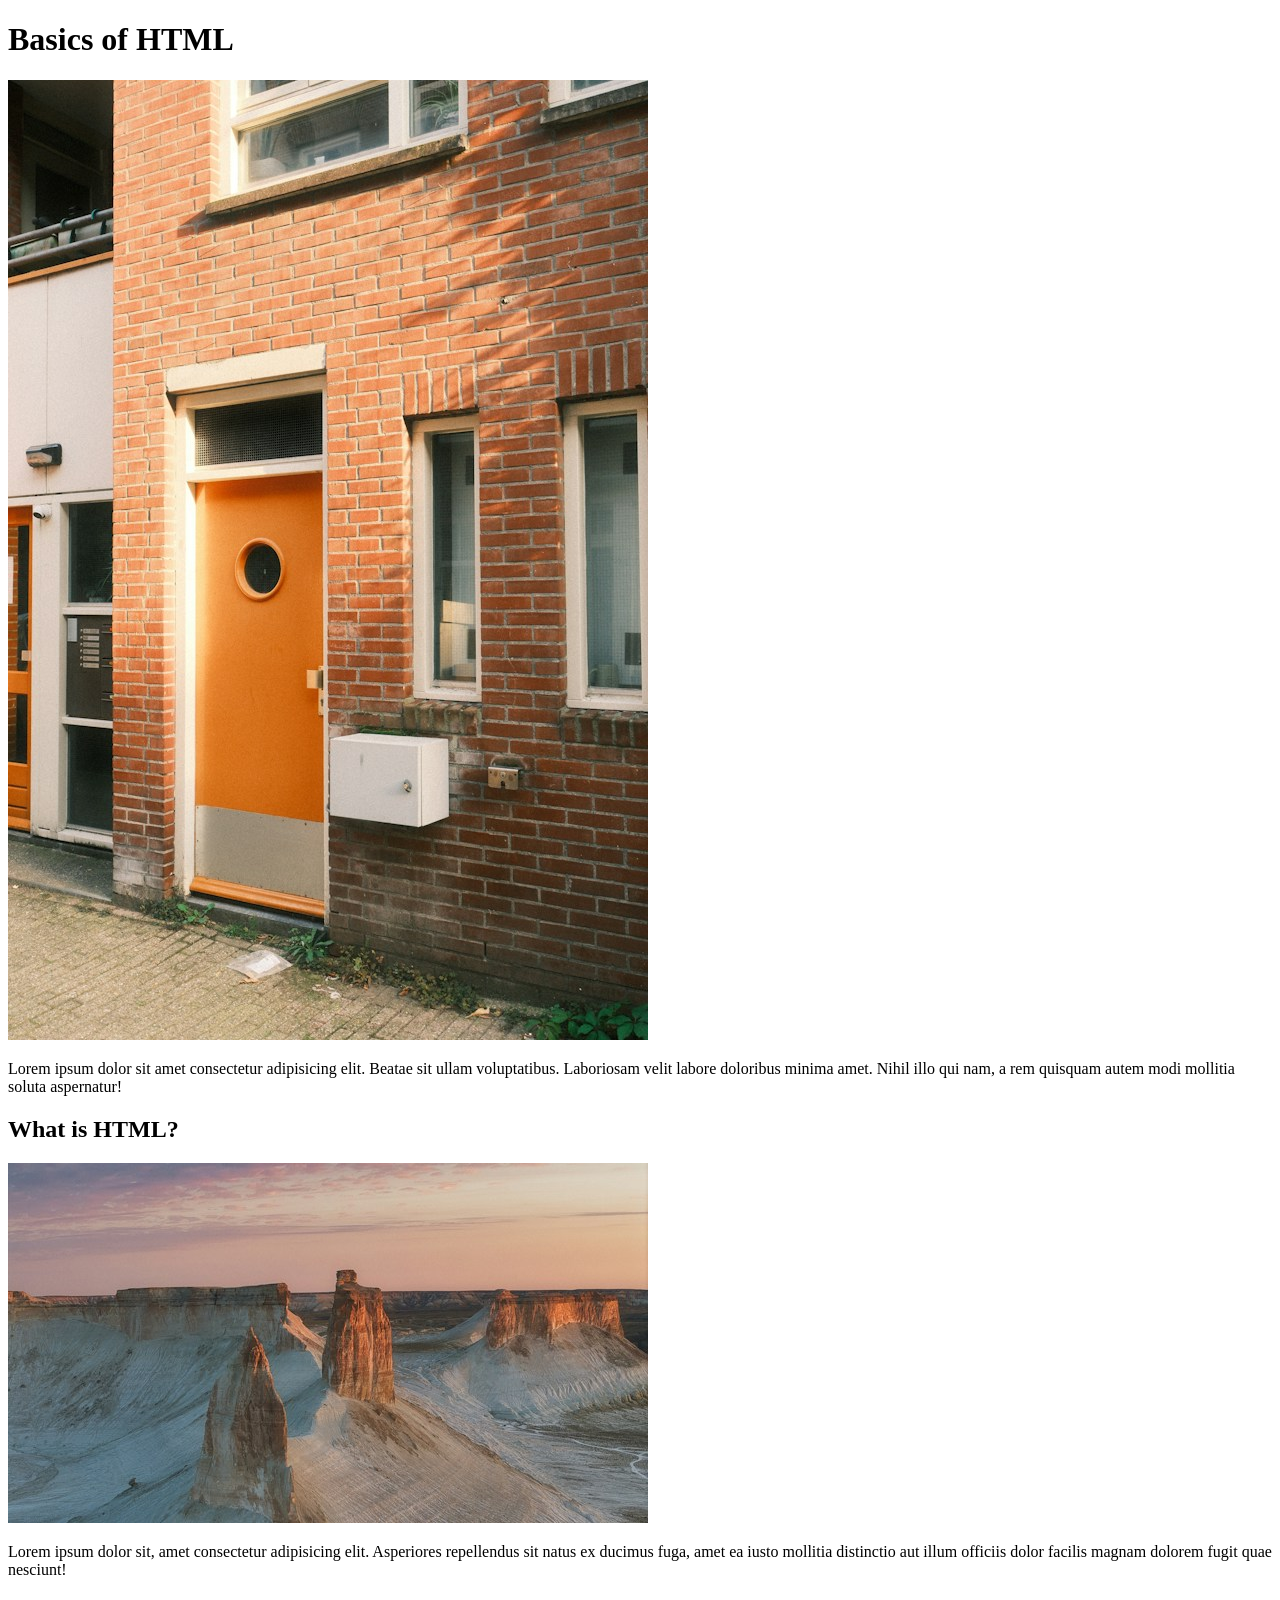
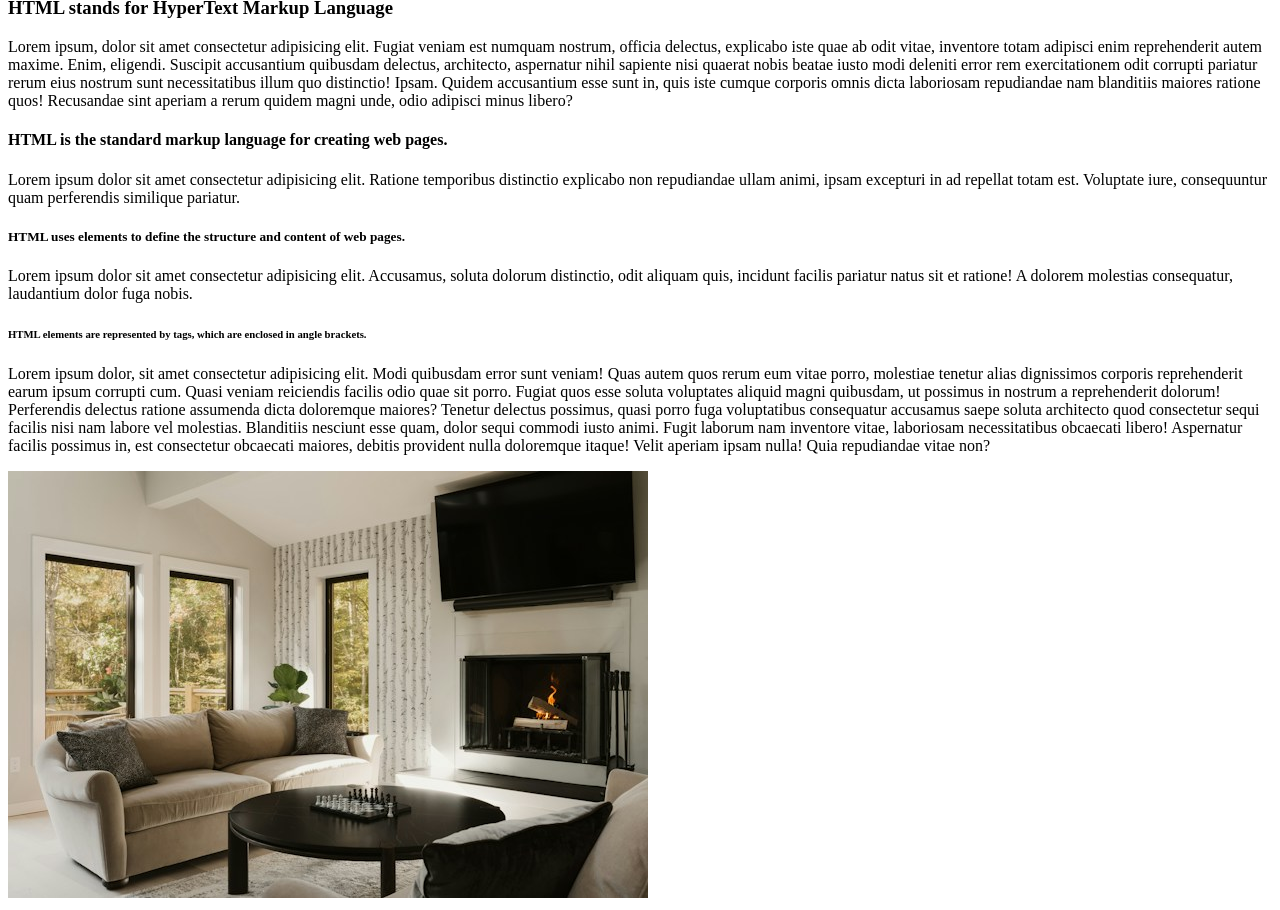
<file: index.html>
<!doctype html>
<html lang="en">
  <head>
    <meta charset="UTF-8" />
    <meta name="viewport" content="width=device-width, initial-scale=1.0" />
    <title>Introduction To HTML</title>
  </head>
  <body>
    <h1>Basics of HTML</h1>
    <img src="images/nikita-belousov-y2ij7zDo4W8-unsplash.jpg" alt="" />
    <p>
      Lorem ipsum dolor sit amet consectetur adipisicing elit. Beatae sit ullam
      voluptatibus. Laboriosam velit labore doloribus minima amet. Nihil illo
      qui nam, a rem quisquam autem modi mollitia soluta aspernatur!
    </p>
    <h2>What is HTML?</h2>
    <img src="images/sayan-nath-EMPwQ4oOS2Y-unsplash.jpg" alt="" />
    <p>
      Lorem ipsum dolor sit, amet consectetur adipisicing elit. Asperiores
      repellendus sit natus ex ducimus fuga, amet ea iusto mollitia distinctio
      aut illum officiis dolor facilis magnam dolorem fugit quae nesciunt!
    </p>
    <h3>HTML stands for HyperText Markup Language</h3>
    <p>
      Lorem ipsum, dolor sit amet consectetur adipisicing elit. Fugiat veniam
      est numquam nostrum, officia delectus, explicabo iste quae ab odit vitae,
      inventore totam adipisci enim reprehenderit autem maxime. Enim, eligendi.
      Suscipit accusantium quibusdam delectus, architecto, aspernatur nihil
      sapiente nisi quaerat nobis beatae iusto modi deleniti error rem
      exercitationem odit corrupti pariatur rerum eius nostrum sunt
      necessitatibus illum quo distinctio! Ipsam. Quidem accusantium esse sunt
      in, quis iste cumque corporis omnis dicta laboriosam repudiandae nam
      blanditiis maiores ratione quos! Recusandae sint aperiam a rerum quidem
      magni unde, odio adipisci minus libero?
    </p>
    <h4>HTML is the standard markup language for creating web pages.</h4>
    <p>
      Lorem ipsum dolor sit amet consectetur adipisicing elit. Ratione
      temporibus distinctio explicabo non repudiandae ullam animi, ipsam
      excepturi in ad repellat totam est. Voluptate iure, consequuntur quam
      perferendis similique pariatur.
    </p>
    <h5>
      HTML uses elements to define the structure and content of web pages.
    </h5>
    <p>
      Lorem ipsum dolor sit amet consectetur adipisicing elit. Accusamus, soluta
      dolorum distinctio, odit aliquam quis, incidunt facilis pariatur natus sit
      et ratione! A dolorem molestias consequatur, laudantium dolor fuga nobis.
    </p>
    <h6>
      HTML elements are represented by tags, which are enclosed in angle
      brackets.
    </h6>
    <p>
      Lorem ipsum dolor, sit amet consectetur adipisicing elit. Modi quibusdam
      error sunt veniam! Quas autem quos rerum eum vitae porro, molestiae
      tenetur alias dignissimos corporis reprehenderit earum ipsum corrupti cum.
      Quasi veniam reiciendis facilis odio quae sit porro. Fugiat quos esse
      soluta voluptates aliquid magni quibusdam, ut possimus in nostrum a
      reprehenderit dolorum! Perferendis delectus ratione assumenda dicta
      doloremque maiores? Tenetur delectus possimus, quasi porro fuga
      voluptatibus consequatur accusamus saepe soluta architecto quod
      consectetur sequi facilis nisi nam labore vel molestias. Blanditiis
      nesciunt esse quam, dolor sequi commodi iusto animi. Fugit laborum nam
      inventore vitae, laboriosam necessitatibus obcaecati libero! Aspernatur
      facilis possimus in, est consectetur obcaecati maiores, debitis provident
      nulla doloremque itaque! Velit aperiam ipsam nulla! Quia repudiandae vitae
      non?
    </p>
    <img src="images/clay-banks-MF-P392MB7s-unsplash.jpg" alt="" />
    
  </body>
</html>
</file>
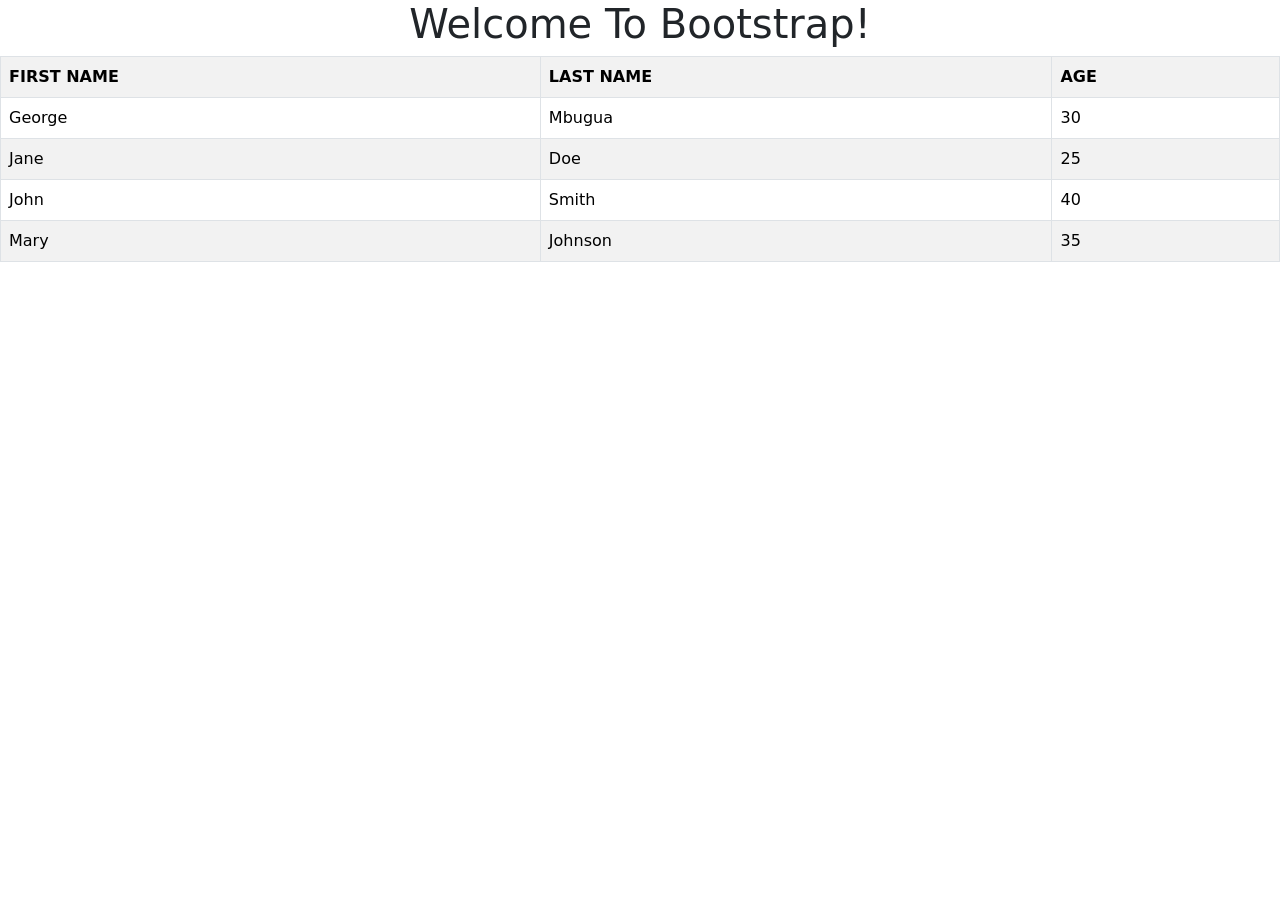
<file: bootstrap_intro.html>
<!doctype html>
<html lang="en">
  <head>
    <meta charset="UTF-8" />
    <meta name="viewport" content="width=device-width, initial-scale=1.0" />
    <title>Bootstrap Introduction</title>
    <link
      href="https://cdn.jsdelivr.net/npm/bootstrap@5.3.0/dist/css/bootstrap.min.css"
      rel="stylesheet"
    />
  </head>
  <body>
    <h1 class="text-center text-capitalize xyz">Welcome to Bootstrap!</h1>
    <table class="table table-striped table-bordered table-hover">
      <tr>
        <th>FIRST NAME</th>
        <th>LAST NAME</th>
        <th>AGE</th>
      </tr>
      <tr>
        <td>George</td>
        <td>Mbugua</td>
        <td>30</td>
      </tr>
      <tr>
        <td>Jane</td>
        <td>Doe</td>
        <td>25</td>
      </tr>
      <tr>
        <td>John</td>
        <td>Smith</td>
        <td>40</td>
      </tr>
      <tr>
        <td>Mary</td>
        <td>Johnson</td>
        <td>35</td>
      </tr>
    </table>
  </body>
</html>
</file>
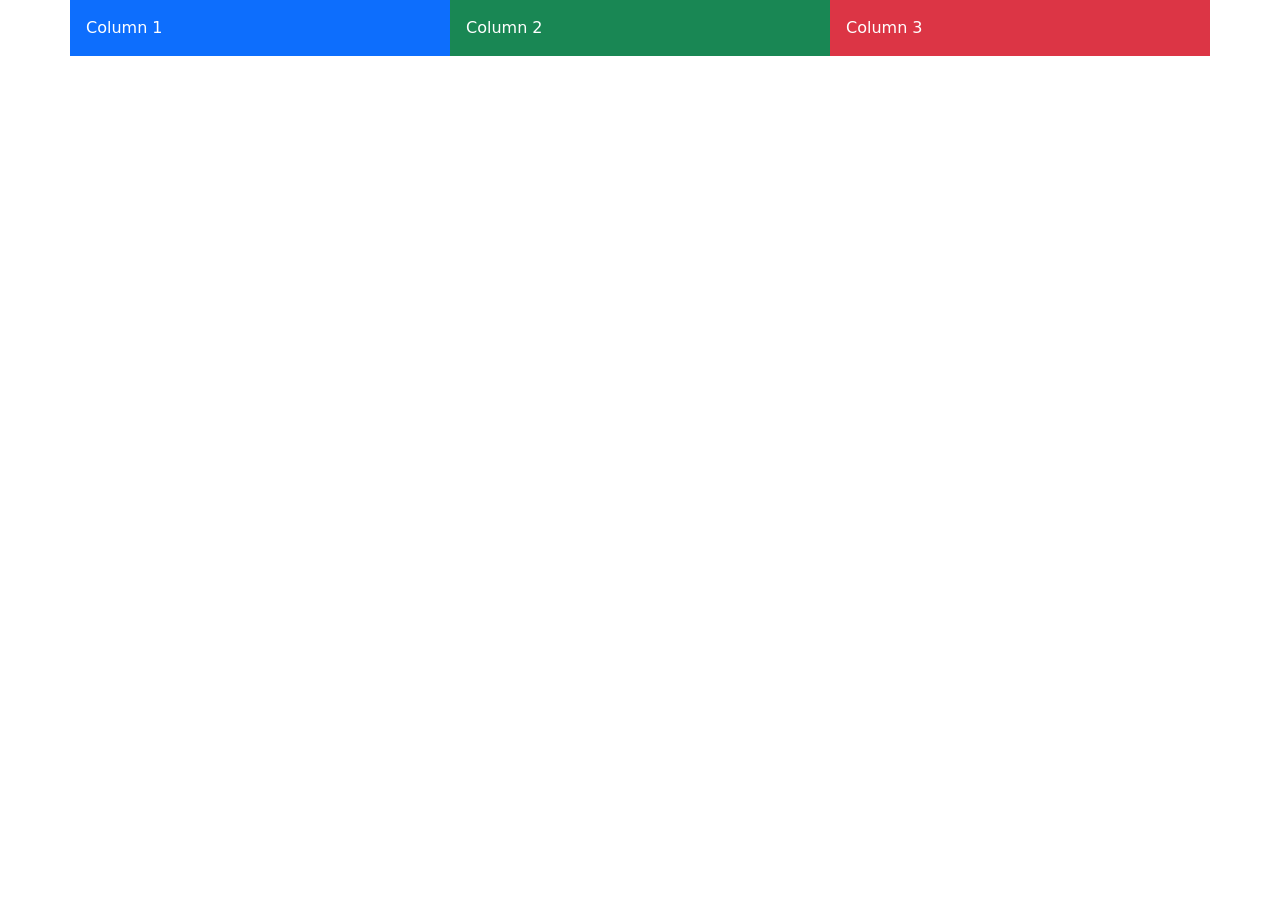
<file: bs_grid.html>
<!doctype html>
<html lang="en">
  <head>
    <meta charset="UTF-8" />
    <meta name="viewport" content="width=device-width, initial-scale=1.0" />
    <title>BS Grid</title>
    <link
      rel="stylesheet"
      href="https://cdn.jsdelivr.net/npm/bootstrap@5.3.0/dist/css/bootstrap.min.css"
    />
  </head>
  <body>
    <div class="container">
      <div class="row">
        <div class="col-md-4 col-sm-6 col-xs-12 bg-primary text-white p-3">
          Column 1
        </div>
        <div class="col-md-4 col-sm-6 col-xs-12 bg-success text-white p-3">
          Column 2
        </div>
        <div class="col-md-4 col-sm-6 col-xs-12 bg-danger text-white p-3">
          Column 3
        </div>
      </div>
    </div>
  </body>
</html>
</file>
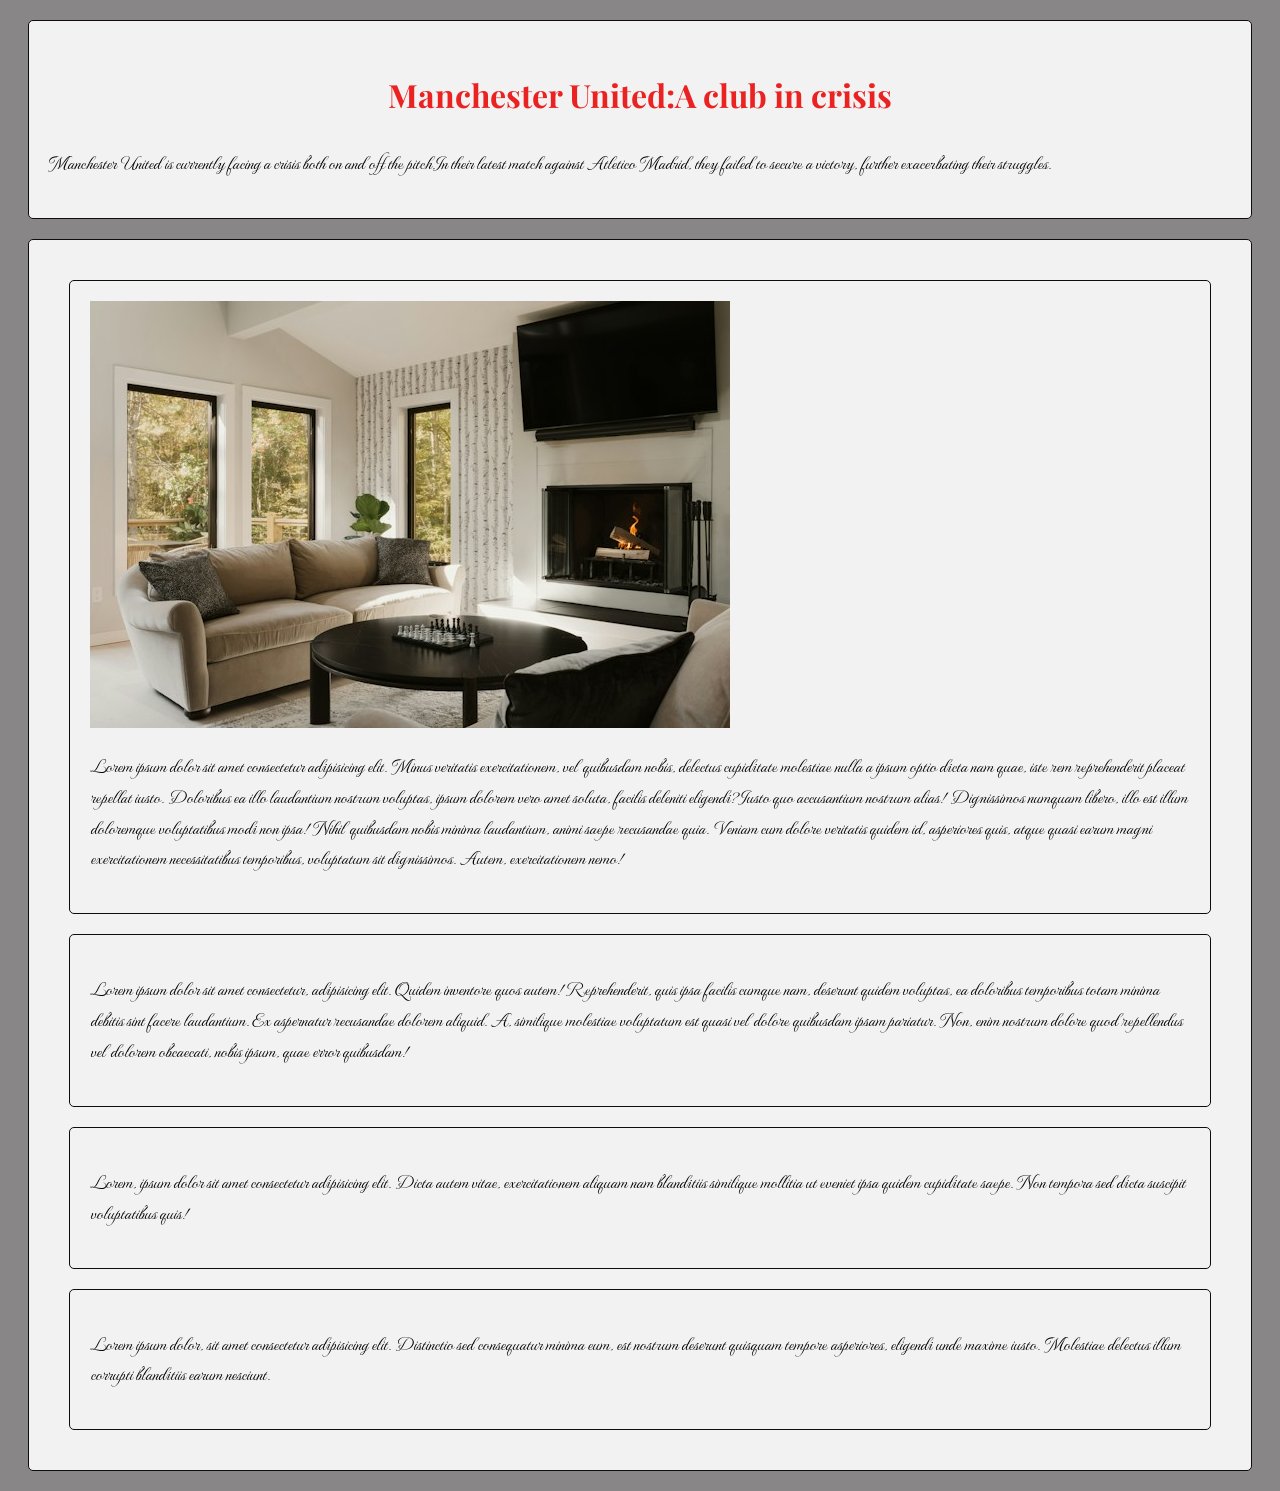
<file: divs.html>
<!doctype html>
<html lang="en">
  <head>
    <meta charset="UTF-8" />
    <meta name="viewport" content="width=device-width, initial-scale=1.0" />
    <title>DIVS</title>
    <link rel="preconnect" href="https://fonts.googleapis.com" />
    <link rel="preconnect" href="https://fonts.gstatic.com" crossorigin />
    <link
      href="https://fonts.googleapis.com/css2?family=MonteCarlo&family=Playfair+Display:ital,wght@0,400..900;1,400..900&display=swap"
      rel="stylesheet"
    />
    <style>
      body {
        font-family: Arial, Helvetica, sans-serif;
        background-color: #888686;
      }
      div {
        background-color: #f2f2f2;
        padding: 20px;
        margin: 20px;
        border-radius: 5px;
        border: 1px solid #0e0d0d;
      }
      h3 {
        color: #eb2222;
        text-align: center;
        font-family: "Playfair Display", serif;
        /* font-family: "MonteCarlo", cursive; */
        font-size: 2rem;
      }
      p {
        color: #000000;
        line-height: 1.6;
        font-family: "MonteCarlo", cursive;
        font-size: 1.2rem;
      }
    </style>
  </head>
  <body>
    <div>
      <h3>Manchester United:A club in crisis</h3>
      <p>
        Manchester United is currently facing a crisis both on and off the
        pitch.In their latest match against Atletico Madrid, they failed to
        secure a victory, further exacerbating their struggles.
      </p>
    </div>
    <div>
      <div>
        <img src="\images\clay-banks-MF-P392MB7s-unsplash.jpg" alt="" />
        <p>
          Lorem ipsum dolor sit amet consectetur adipisicing elit. Minus
          veritatis exercitationem, vel quibusdam nobis, delectus cupiditate
          molestiae nulla a ipsum optio dicta nam quae, iste rem reprehenderit
          placeat repellat iusto. Doloribus ea illo laudantium nostrum voluptas,
          ipsum dolorem vero amet soluta, facilis deleniti eligendi? Iusto quo
          accusantium nostrum alias! Dignissimos numquam libero, illo est illum
          doloremque voluptatibus modi non ipsa! Nihil quibusdam nobis minima
          laudantium, animi saepe recusandae quia. Veniam cum dolore veritatis
          quidem id, asperiores quis, atque quasi earum magni exercitationem
          necessitatibus temporibus, voluptatum sit dignissimos. Autem,
          exercitationem nemo!
        </p>
      </div>
      <div>
        <p>
          Lorem ipsum dolor sit amet consectetur, adipisicing elit. Quidem
          inventore quos autem! Reprehenderit, quis ipsa facilis cumque nam,
          deserunt quidem voluptas, ea doloribus temporibus totam minima debitis
          sint facere laudantium. Ex aspernatur recusandae dolorem aliquid. A,
          similique molestiae voluptatum est quasi vel dolore quibusdam ipsam
          pariatur. Non, enim nostrum dolore quod repellendus vel dolorem
          obcaecati, nobis ipsum, quae error quibusdam!
        </p>
      </div>
      <div>
        <p>
          Lorem, ipsum dolor sit amet consectetur adipisicing elit. Dicta autem
          vitae, exercitationem aliquam nam blanditiis similique mollitia ut
          eveniet ipsa quidem cupiditate saepe. Non tempora sed dicta suscipit
          voluptatibus quis!
        </p>
      </div>
      <div>
        <p>
          Lorem ipsum dolor, sit amet consectetur adipisicing elit. Distinctio
          sed consequatur minima eum, est nostrum deserunt quisquam tempore
          asperiores, eligendi unde maxime iusto. Molestiae delectus illum
          corrupti blanditiis earum nesciunt.
        </p>
      </div>
    </div>
  </body>
</html>
</file>
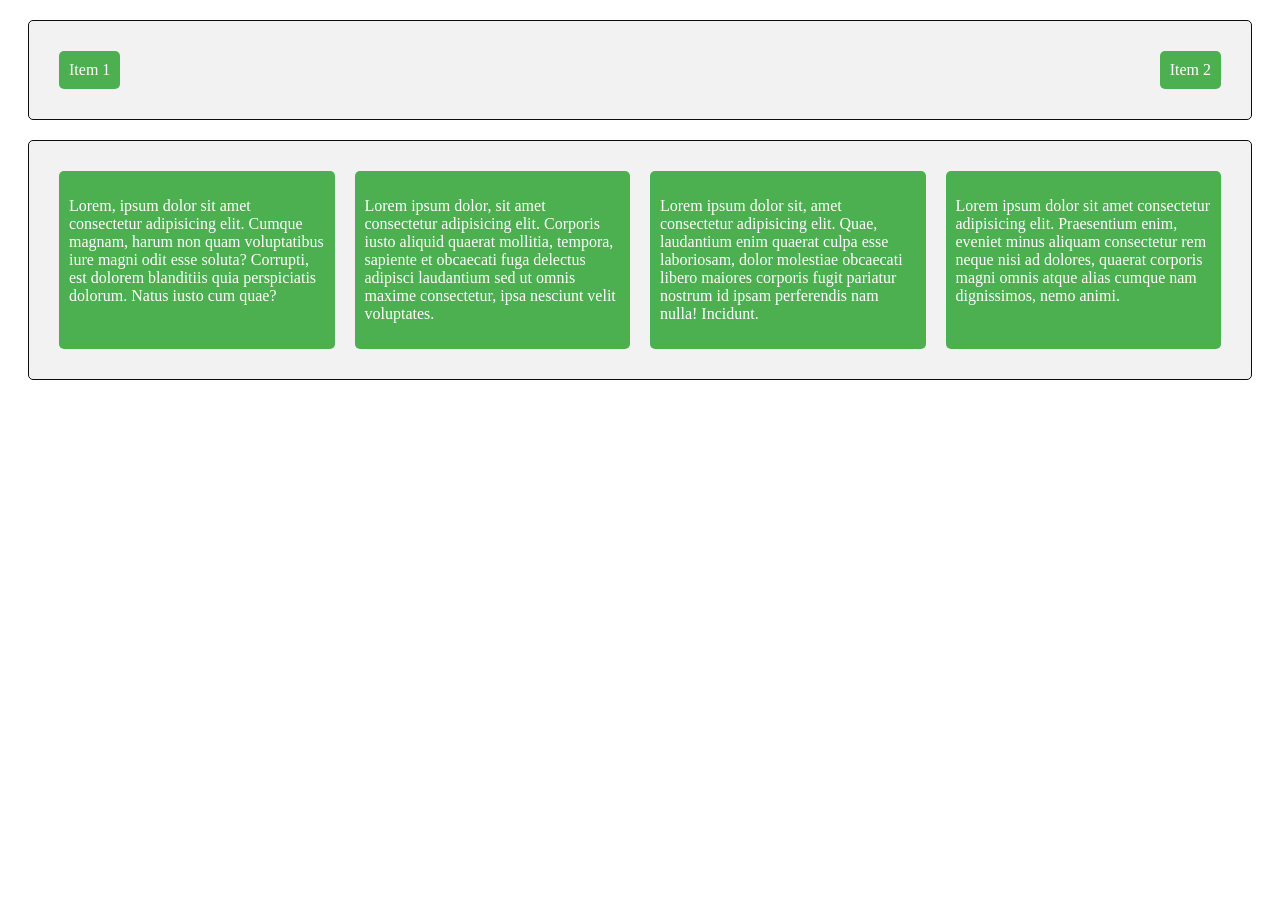
<file: flex.html>
<!doctype html>
<html lang="en">
  <head>
    <meta charset="UTF-8" />
    <meta name="viewport" content="width=device-width, initial-scale=1.0" />
    <title>CSS FLEX</title>
    <style>
      .main-1 {
        display: flex;
        justify-content: space-between;
        align-items: center;
        background-color: #f2f2f2;
        padding: 20px;
        margin: 20px;
        border-radius: 5px;
        border: 1px solid #0e0d0d;
      }
      .smaller {
        background-color: #4caf50;
        color: white;
        padding: 10px;
        margin: 10px;
        border-radius: 5px;
      }
      .container {
        display: flex;
        flex-wrap: wrap;
        justify-content: space-around;
        background-color: #f2f2f2;
        padding: 20px;
        margin: 20px;
        border-radius: 5px;
        border: 1px solid #0e0d0d;
      }
      .s {
        background-color: #4caf50;
        color: white;
        padding: 10px;
        margin: 10px;
        border-radius: 5px;
        flex: 1 1 200px; /* Grow, shrink, and set a base width */
      }
    </style>
  </head>
  <body>
    <div class="main-1">
      <div class="smaller">Item 1</div>
      <div class="smaller">Item 2</div>
    </div>

    <div class="container">
      <div class="s">
        <p>
          Lorem, ipsum dolor sit amet consectetur adipisicing elit. Cumque
          magnam, harum non quam voluptatibus iure magni odit esse soluta?
          Corrupti, est dolorem blanditiis quia perspiciatis dolorum. Natus
          iusto cum quae?
        </p>
      </div>
      <div class="s">
        <p>
          Lorem ipsum dolor, sit amet consectetur adipisicing elit. Corporis
          iusto aliquid quaerat mollitia, tempora, sapiente et obcaecati fuga
          delectus adipisci laudantium sed ut omnis maxime consectetur, ipsa
          nesciunt velit voluptates.
        </p>
      </div>
      <div class="s">
        <p>
          Lorem ipsum dolor sit, amet consectetur adipisicing elit. Quae,
          laudantium enim quaerat culpa esse laboriosam, dolor molestiae
          obcaecati libero maiores corporis fugit pariatur nostrum id ipsam
          perferendis nam nulla! Incidunt.
        </p>
      </div>
      <div class="s">
        <p>
          Lorem ipsum dolor sit amet consectetur adipisicing elit. Praesentium
          enim, eveniet minus aliquam consectetur rem neque nisi ad dolores,
          quaerat corporis magni omnis atque alias cumque nam dignissimos, nemo
          animi.
        </p>
      </div>
    </div>
  </body>
</html>
</file>
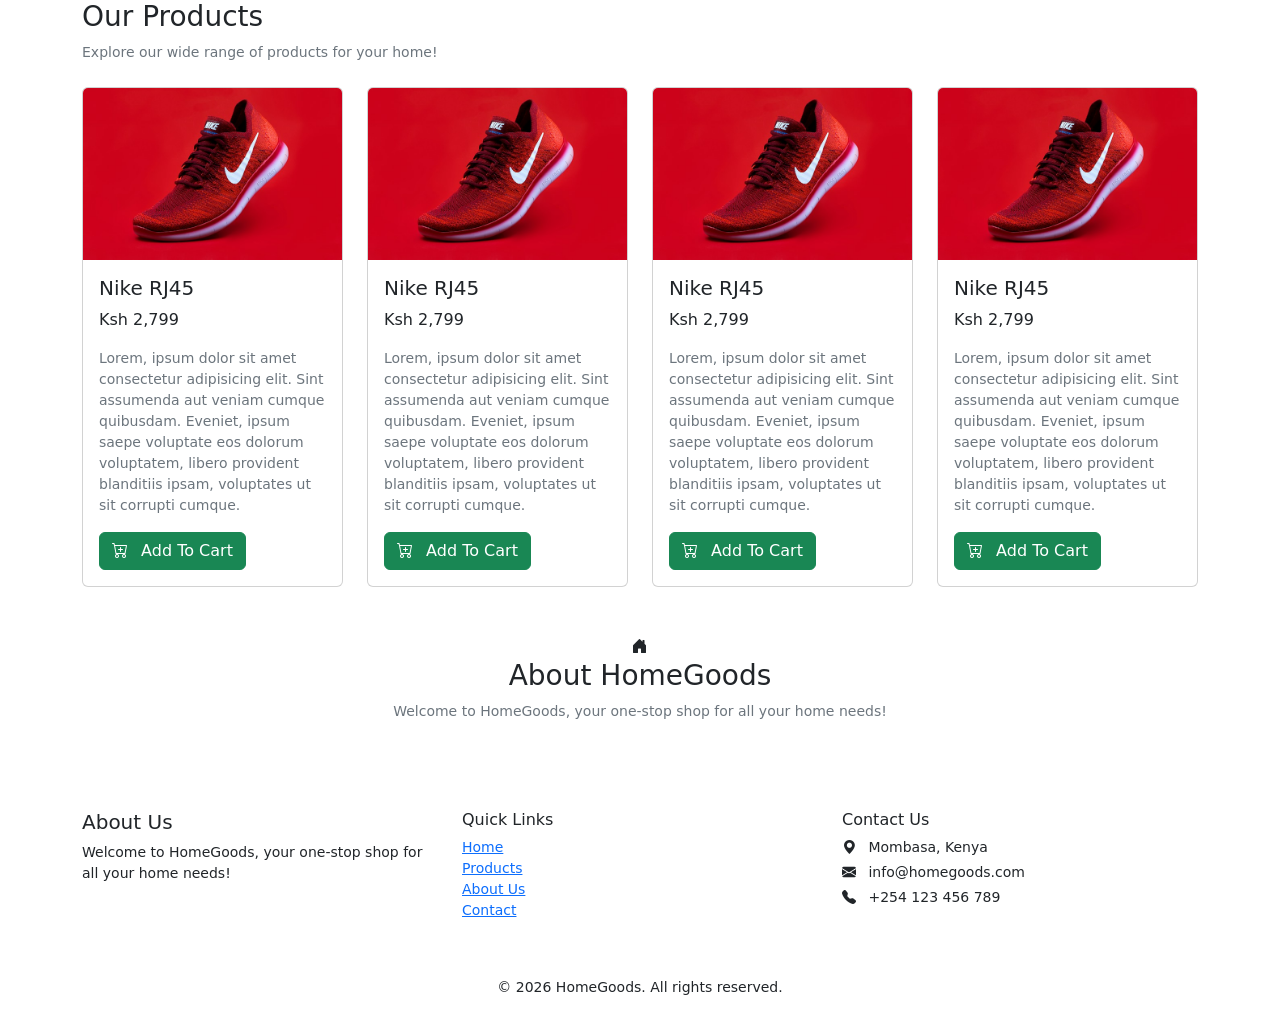
<file: full_page.html>
<!doctype html>
<html lang="en">
  <head>
    <meta charset="UTF-8" />
    <meta name="viewport" content="width=device-width, initial-scale=1.0" />
    <title>HomeGoods | Your One-Stop Shop</title>
    <link
      rel="stylesheet"
      href="https://cdn.jsdelivr.net/npm/bootstrap@5.3.8/dist/css/bootstrap.min.css"
    />
    <link
      href="https://cdn.jsdelivr.net/npm/bootstrap-icons/font/bootstrap-icons.css"
      rel="stylesheet"
    />
  </head>
  <body>
    <!-- this is the main content area -->
    <main>
      <section class="product-section">
        <div class="container">
          <div class="section heading mb-4">
            <h2 class="h3 font-weight-bold">Our Products</h2>
            <p class="small text-secondary">
              Explore our wide range of products for your home!
            </p>
          </div>
          <div class="row g-4">
            <div class="col-md-3">
              <div class="card">
                <img
                  src="images\ryan-waring-164_6wVEHfI-unsplash (1).jpg"
                  alt=""
                  class="card-img-top"
                />
                <div class="card-body">
                  <h3 class="h5 card-title">Nike RJ45</h3>
                  <p>Ksh 2,799</p>
                  <p class="small text-secondary">
                    Lorem, ipsum dolor sit amet consectetur adipisicing elit.
                    Sint assumenda aut veniam cumque quibusdam. Eveniet, ipsum
                    saepe voluptate eos dolorum voluptatem, libero provident
                    blanditiis ipsam, voluptates ut sit corrupti cumque.
                  </p>
                  <button class="btn btn-success">
                    <i class="bi bi-cart-plus me-2"></i> Add To Cart
                  </button>
                </div>
              </div>
            </div>
            <div class="col-md-3">
              <div class="card">
                <img
                  src="images\ryan-waring-164_6wVEHfI-unsplash (1).jpg"
                  alt=""
                  class="card-img-top"
                />
                <div class="card-body">
                  <h3 class="h5 card-title">Nike RJ45</h3>
                  <p>Ksh 2,799</p>
                  <p class="small text-secondary">
                    Lorem, ipsum dolor sit amet consectetur adipisicing elit.
                    Sint assumenda aut veniam cumque quibusdam. Eveniet, ipsum
                    saepe voluptate eos dolorum voluptatem, libero provident
                    blanditiis ipsam, voluptates ut sit corrupti cumque.
                  </p>
                  <button class="btn btn-success">
                    <i class="bi bi-cart-plus me-2"></i> Add To Cart
                  </button>
                </div>
              </div>
            </div>
            <div class="col-md-3">
              <div class="card">
                <img
                  src="images\ryan-waring-164_6wVEHfI-unsplash (1).jpg"
                  alt=""
                  class="card-img-top"
                />
                <div class="card-body">
                  <h3 class="h5 card-title">Nike RJ45</h3>
                  <p>Ksh 2,799</p>
                  <p class="small text-secondary">
                    Lorem, ipsum dolor sit amet consectetur adipisicing elit.
                    Sint assumenda aut veniam cumque quibusdam. Eveniet, ipsum
                    saepe voluptate eos dolorum voluptatem, libero provident
                    blanditiis ipsam, voluptates ut sit corrupti cumque.
                  </p>
                  <button class="btn btn-success">
                    <i class="bi bi-cart-plus me-2"></i> Add To Cart
                  </button>
                </div>
              </div>
            </div>
            <div class="col-md-3">
              <div class="card">
                <img
                  src="images\ryan-waring-164_6wVEHfI-unsplash (1).jpg"
                  alt=""
                  class="card-img-top"
                />
                <div class="card-body">
                  <h3 class="h5 card-title">Nike RJ45</h3>
                  <p>Ksh 2,799</p>
                  <p class="small text-secondary">
                    Lorem, ipsum dolor sit amet consectetur adipisicing elit.
                    Sint assumenda aut veniam cumque quibusdam. Eveniet, ipsum
                    saepe voluptate eos dolorum voluptatem, libero provident
                    blanditiis ipsam, voluptates ut sit corrupti cumque.
                  </p>
                  <button class="btn btn-success">
                    <i class="bi bi-cart-plus me-2"></i> Add To Cart
                  </button>
                </div>
              </div>
            </div>
          </div>
        </div>
      </section>
      <section class="about-section">
        <div class="container text-center py-5">
          <i class="bi bi-house-door-fill"></i>
          <h2 class="h3 font-weight-bold">About HomeGoods</h2>
          <p class="small text-secondary">
            Welcome to HomeGoods, your one-stop shop for all your home needs!
          </p>
        </div>
      </section>
    </main>
    <!-- footer for the page -->
    <footer class="footer">
      <div class="container">
        <div class="row py-4 g-4">
          <div class="col md-4">
            <h2 class="h5 font-weight-bold">About Us</h2>
            <p class="small">
              Welcome to HomeGoods, your one-stop shop for all your home needs!
            </p>
          </div>
          <div class="col md-4">
            <h2 class="h6 font-weight-bold">Quick Links</h2>
            <ul class="list-unstyled small">
              <li><a href="#">Home</a></li>
              <li><a href="#">Products</a></li>
              <li><a href="#">About Us</a></li>
              <li><a href="#">Contact</a></li>
            </ul>
          </div>
          <div class="col md-4">
            <h2 class="h6 font-weight-bold">Contact Us</h2>
            <p class="small mb-1">
              <i class="bi bi-geo-alt-fill me-2"></i> Mombasa, Kenya
            </p>
            <p class="small mb-1">
              <i class="bi bi-envelope-fill me-2"></i> info@homegoods.com
            </p>
            <p class="small mb-1">
              <i class="bi bi-telephone-fill me-2"></i> +254 123 456 789
            </p>
          </div>
        </div>
      </div>
      <div class="copyright text-center py-3 small">
        <span>&copy; 2026 HomeGoods. All rights reserved.</span>
      </div>
    </footer>

    <script src="https://cdn.jsdelivr.net/npm/bootstrap@5.3.8/dist/js/bootstrap.bundle.min.js"></script>
  </body>
</html>
</file>
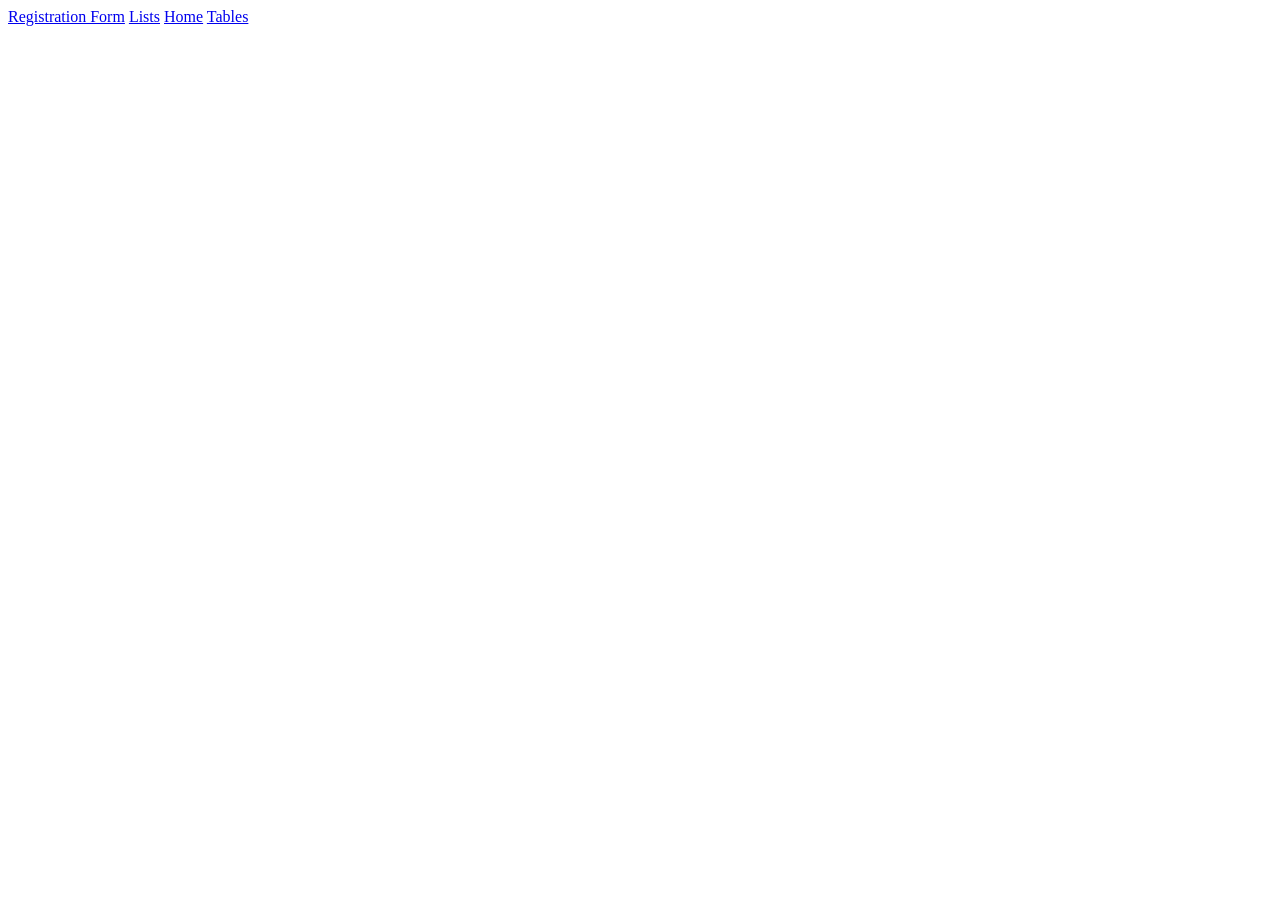
<file: links.html>
<!DOCTYPE html>
<html lang="en">
<head>
    <meta charset="UTF-8">
    <meta name="viewport" content="width=device-width, initial-scale=1.0">
    <title>Links</title>
</head>
<body>
    <a href="forms.html">Registration Form</a>
    <a href="lists.html">Lists</a>
    <a href="index.html">Home</a>
    <a href="tables.html" target="_blank">Tables</a>
</body>
</html>
</file>
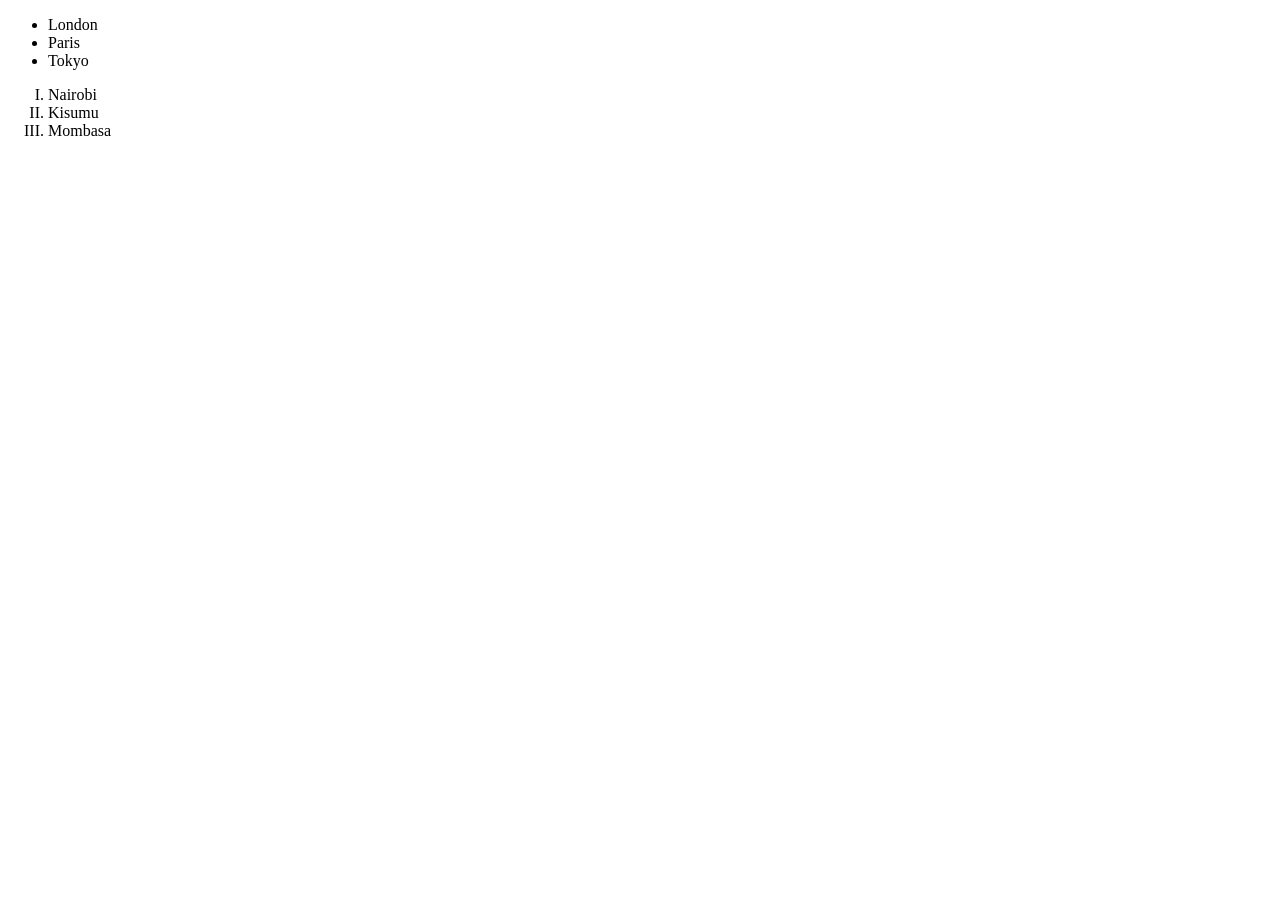
<file: lists.html>
<!DOCTYPE html>
<html lang="en">
<head>
    <meta charset="UTF-8">
    <meta name="viewport" content="width=device-width, initial-scale=1.0">
    <title>Lists</title>
</head>
<body>
    <!-- Unordered List only bullets -->
    <ul>
        <li>London</li>
        <li>Paris</li>
        <li>Tokyo</li>
    </ul>

    <!-- Ordered List is numbered -->
    <ol type="I">
        <li>Nairobi</li>
        <li>Kisumu</li>
        <li>Mombasa</li>
    </ol>

</body>
</html>
</file>
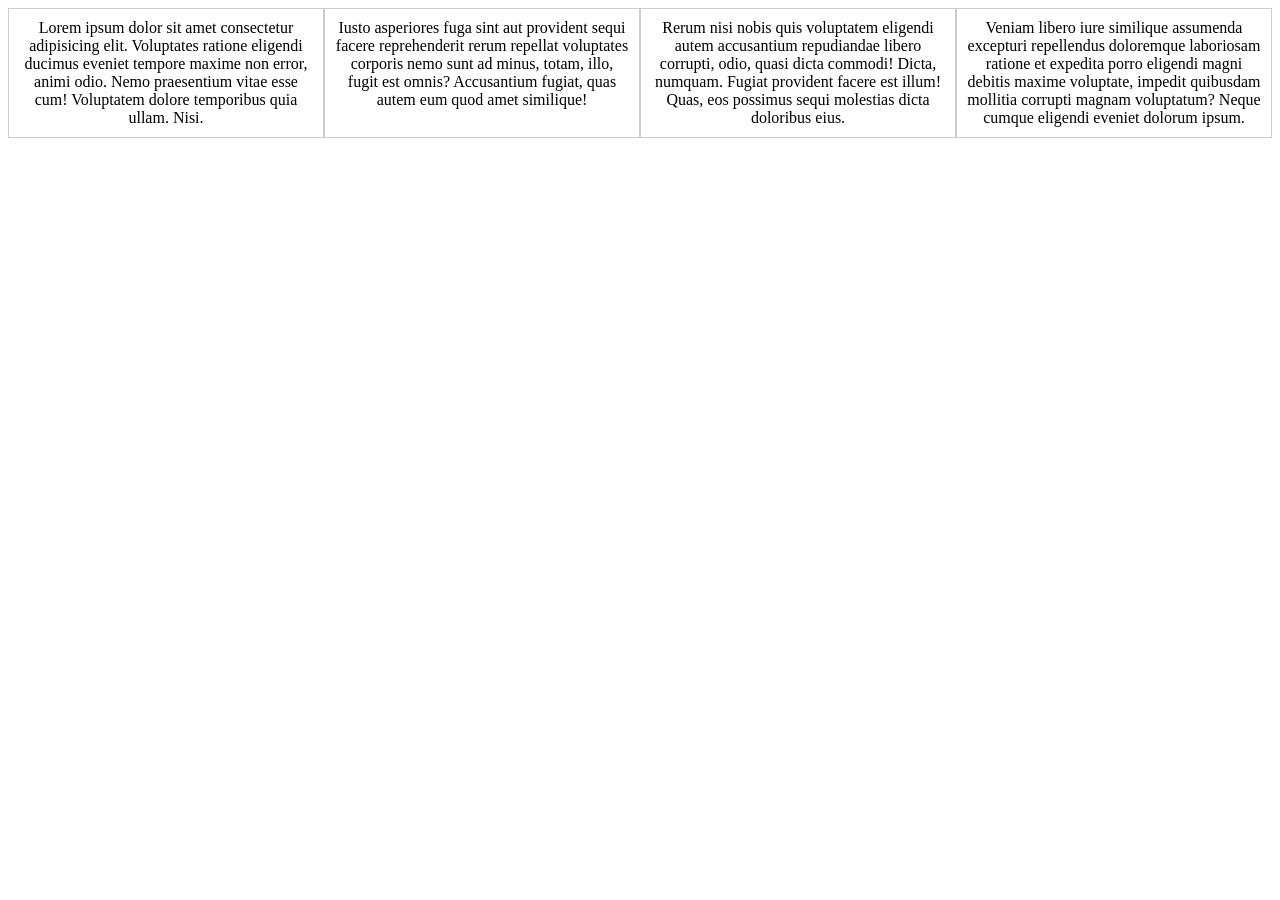
<file: responsive.html>
<!DOCTYPE html>
<html lang="en">
<head>
    <meta charset="UTF-8">
    <meta name="viewport" content="width=device-width, initial-scale=1.0">
    <title>Media Queries</title>
    <link rel="stylesheet" href="css/code.css">
</head>
<body>
    <div class="row">
        <div class="col">
            <p>Lorem ipsum dolor sit amet consectetur adipisicing elit. Voluptates ratione eligendi ducimus eveniet tempore maxime non error, animi odio. Nemo praesentium vitae esse cum! Voluptatem dolore temporibus quia ullam. Nisi.</p>
        </div>
        <div class="col">
            <p>Iusto asperiores fuga sint aut provident sequi facere reprehenderit rerum repellat voluptates corporis nemo sunt ad minus, totam, illo, fugit est omnis? Accusantium fugiat, quas autem eum quod amet similique!</p>
        </div>
        <div class="col">
            <p>Rerum nisi nobis quis voluptatem eligendi autem accusantium repudiandae libero corrupti, odio, quasi dicta commodi! Dicta, numquam. Fugiat provident facere est illum! Quas, eos possimus sequi molestias dicta doloribus eius.</p>
        </div>
        <div class="col">
            <p>Veniam libero iure similique assumenda excepturi repellendus doloremque laboriosam ratione et expedita porro eligendi magni debitis maxime voluptate, impedit quibusdam mollitia corrupti magnam voluptatum? Neque cumque eligendi eveniet dolorum ipsum.</p>
        </div>
    </div>

</body>
</html>
</file>
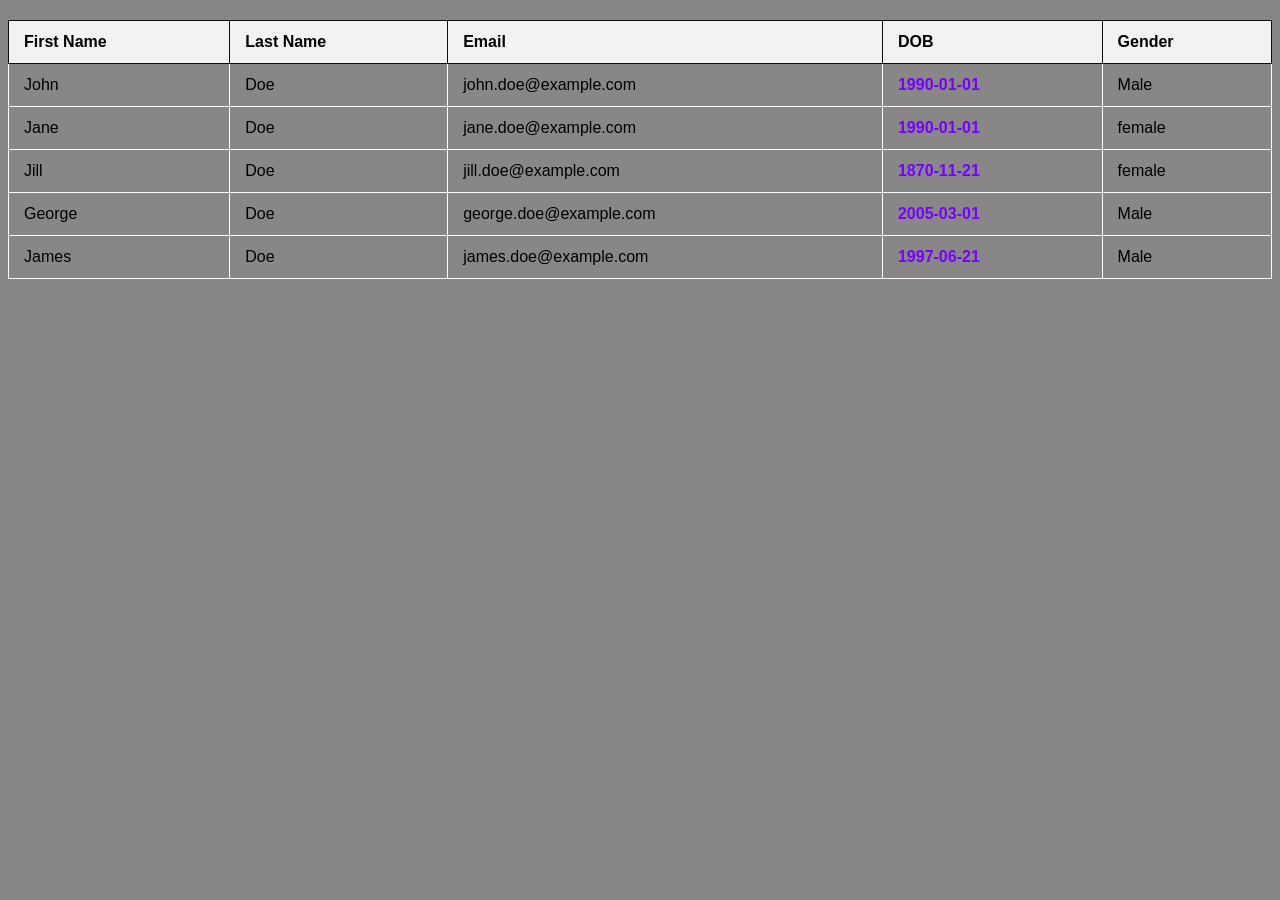
<file: tables.html>
<!DOCTYPE html>
<html lang="en">
<head>
    <meta charset="UTF-8">
    <meta name="viewport" content="width=, initial-scale=1.0">
    <title>Tables</title>
    <style>
        body {
            font-family: Arial, Helvetica, sans-serif;
            background-color: #888686;
        }
        table {
            width: 100%;
            border-collapse: collapse;
            margin: 20px 0;
            font-size: 1rem;
            text-align: left;
        }
        th, td {
            padding: 12px 15px;
            border: 1px solid #fffcfc;
        }
        th {
            background-color: #f2f2f2;
            border: 1px solid #0f0f0f;
        }
        .dob_column {
            color: #7700ff;
            font-weight: bold;
        }
    </style>
</head>
<body>
    <table>
      <thead>
        <tr>
            <th>First Name</th>
            <th>Last Name</th>
            <th>Email</th>
            <th>DOB</th>
            <th>Gender</th>
        </tr>
      </thead>
      <tbody>
         <tr>
            <td>John</td>
            <td>Doe</td>
            <td>john.doe@example.com</td>
            <td class="dob_column">1990-01-01</td>
            <td>Male</td>
        </tr>
        <tr>
            <td>Jane</td>
            <td>Doe</td>
            <td>jane.doe@example.com</td>
            <td class="dob_column">1990-01-01</td>
            <td>female</td>
        </tr>
        <tr>
            <td>Jill</td>
            <td>Doe</td>
            <td>jill.doe@example.com</td>
            <td class="dob_column">1870-11-21</td>
            <td>female</td>
        </tr>
        <tr>
            <td>George</td>
            <td>Doe</td>
            <td>george.doe@example.com</td>
            <td class="dob_column">2005-03-01</td>
            <td>Male</td>
        </tr>
        <tr>
            <td>James</td>
            <td>Doe</td>
            <td>james.doe@example.com</td>
            <td class="dob_column">1997-06-21</td>
            <td>Male</td>
        </tr>
      </tbody>



    </table>



</body>
</html>
</file>
<file: css/code.css>
.row {
    display: flex;
    flex-wrap: wrap;
    
}
.col {
    flex: 1;
    padding: 10px;
    border: 1px solid #ccc;
}
p {
    margin: 0;
    padding: 0;
    text-align: center;
}
@media screen and (max-width: 600px) {
    .col {
        flex: 100%;
    }
}
</file>
